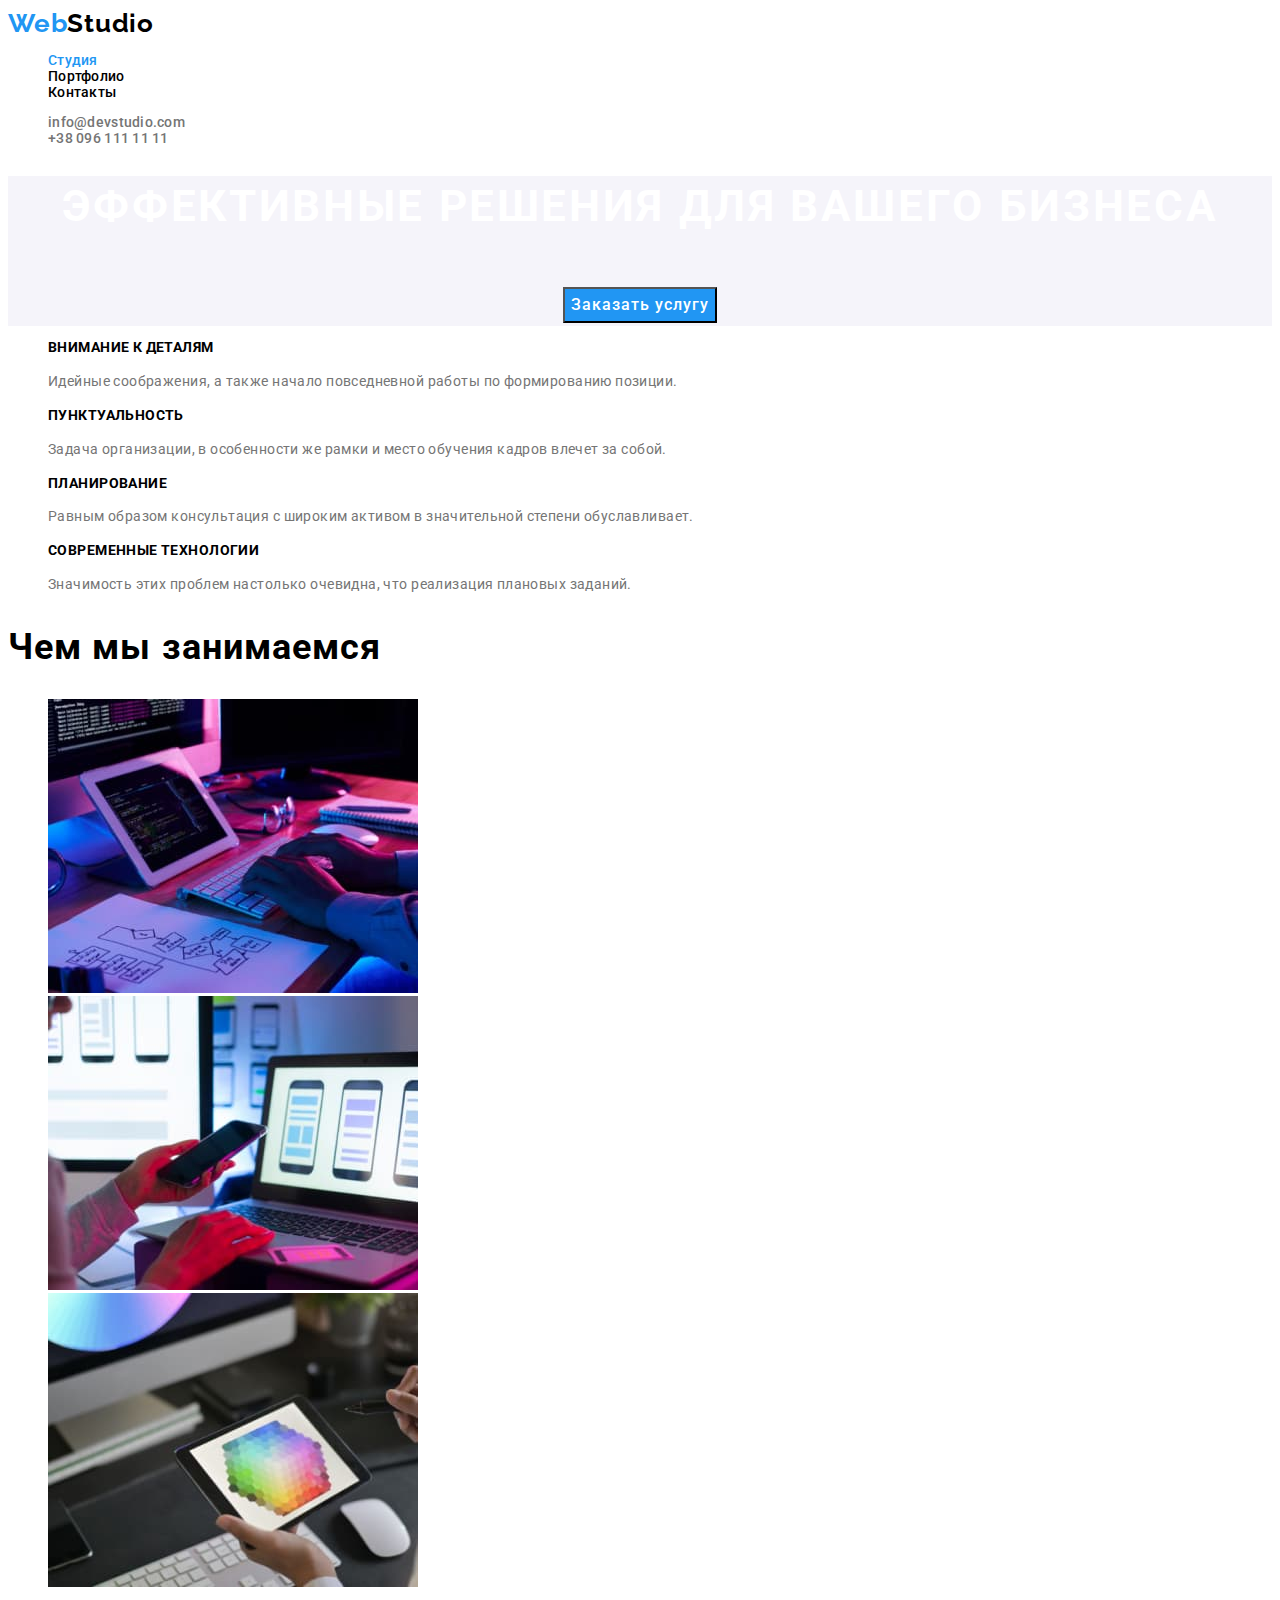
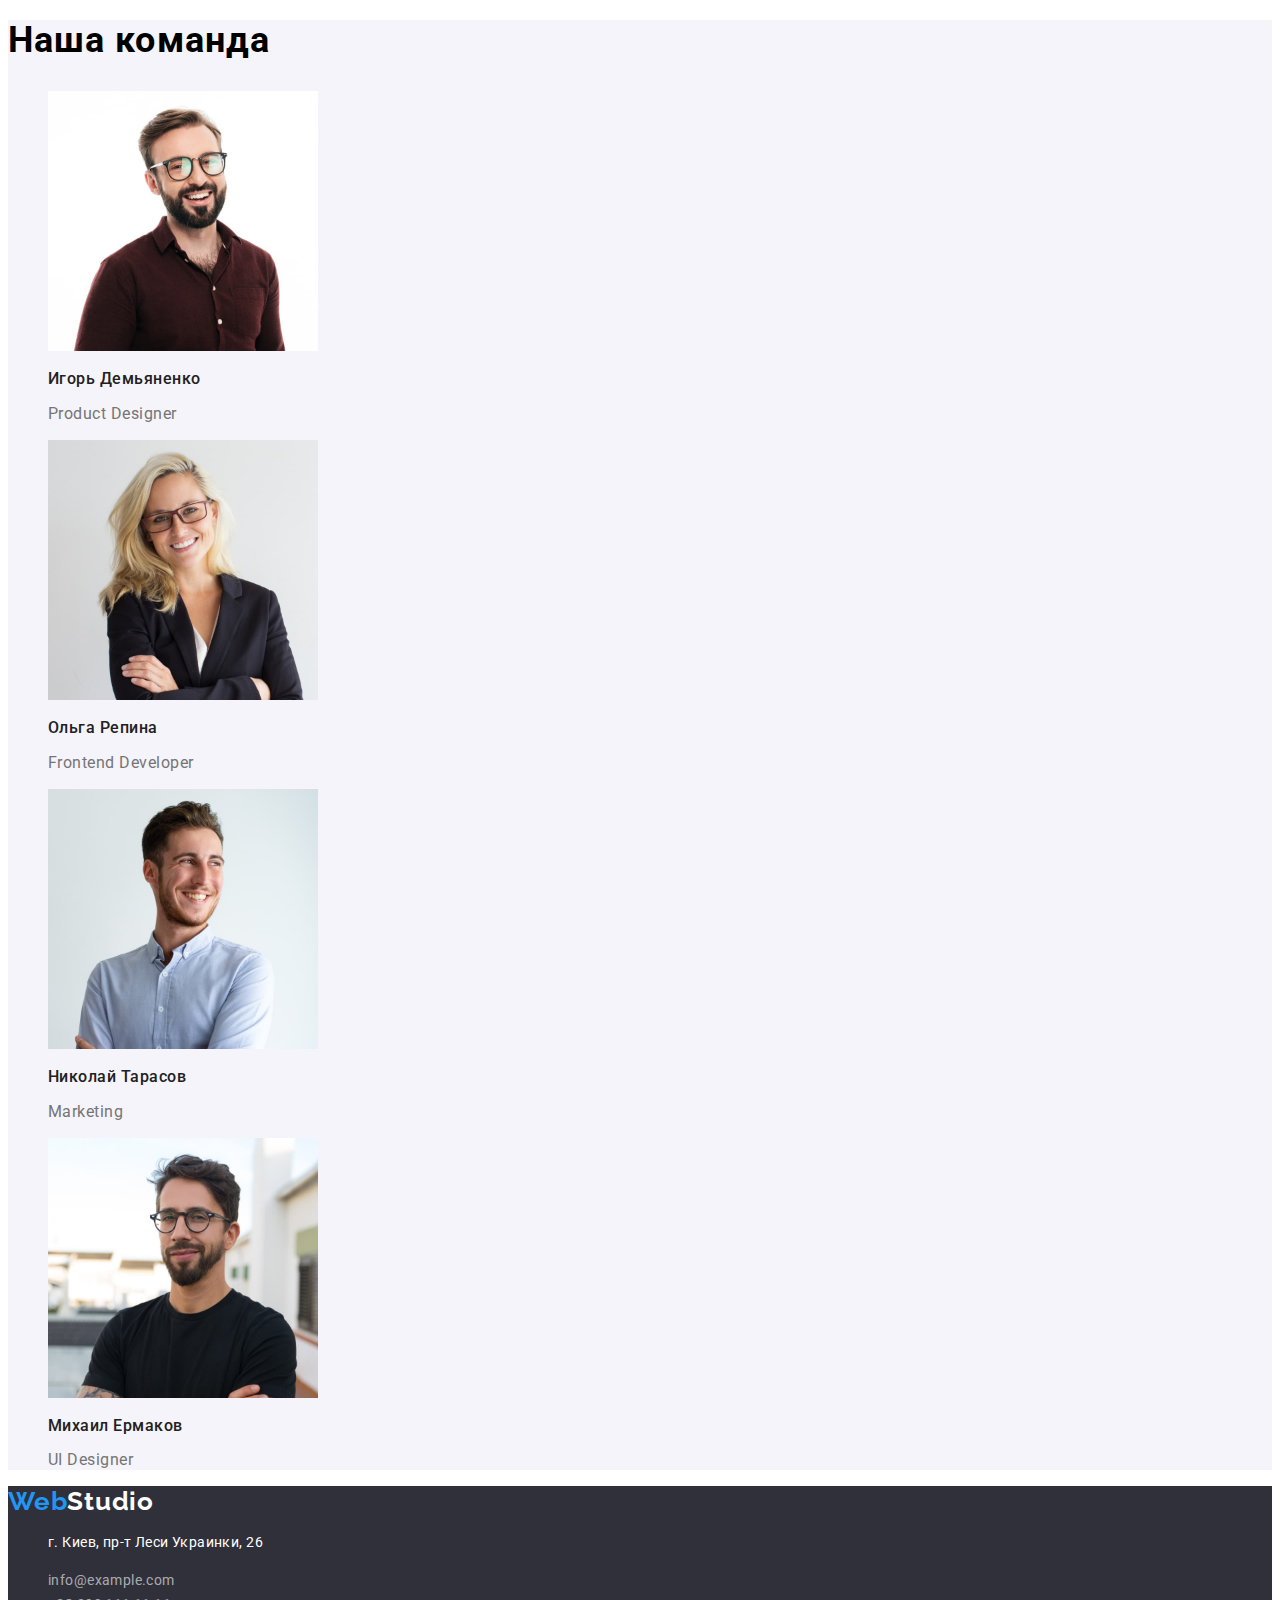
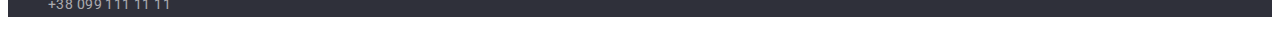
<file: index.html>
<!DOCTYPE html>
<html lang="en">
  <head>
    <meta charset="UTF-8" />
    <meta http-equiv="X-UA-Compatible" content="IE=edge" />
    <meta name="viewport" content="width=device-width, initial-scale=1.0" />
    <title>Document</title>
    <link rel="preconnect" href="https://fonts.gstatic.com" />
    <link
      href="https://fonts.googleapis.com/css2?family=Raleway:wght@700&family=Roboto:wght@400;500;700;900&display=swap"
      rel="stylesheet"
    />
    <link rel="stylesheet" href="./css/style.css" />
  </head>
  <body>
    <!--HEADER-->
    <header class="page-header">
      <nav>
        <a href="./" class="page-logo">
          <span class="first-half-logo">Web</span><span>Studio</span>
        </a>

        <ul class="site-nav">
          <li>
            <a href="./" class="nav-link link-current">Студия</a>
          </li>
          <li>
            <a href="./portfolio.html" class="nav-link">Портфолио</a>
          </li>
          <li>
            <a href="./" class="nav-link"> Контакты</a>
          </li>
        </ul>

        <ul class="contact-nav">
          <li>
            <a href="mailto:info@devstudio.com" class="nav-link">info@devstudio.com</a>
          </li>
          <li>
            <a href="tel:+380961111111" class="nav-link">+38 096 111 11 11</a>
          </li>
        </ul>
      </nav>
    </header>

    <main>
      <!--HERO-->
      <section class="hero">
        <h1 class="hero-title">Эффективные решения для вашего бизнеса</h1>
        <button type="button" class="button-primary">Заказать услугу</button>
      </section>

      <!--ABOUT-->
      <section>
        <h2 hidden>О нас</h2>
        <ul>
          <li>
            <h3 class="about-title">Внимание к деталям</h3>
            <p>Идейные соображения, а также начало повседневной работы по формированию позиции.</p>
          </li>
          <li>
            <h3 class="about-title">Пунктуальность</h3>
            <p>
              Задача организации, в особенности же рамки и место обучения кадров влечет за собой.
            </p>
          </li>
          <li>
            <h3 class="about-title">Планирование</h3>
            <p>
              Равным образом консультация с широким активом в значительной степени обуславливает.
            </p>
          </li>
          <li>
            <h3 class="about-title">Современные технологии</h3>
            <p>Значимость этих проблем настолько очевидна, что реализация плановых заданий.</p>
          </li>
        </ul>
      </section>

      <section>
        <h2>Чем мы занимаемся</h2>
        <ul>
          <li>
            <img
              src="./images/about/tablet-on-the-table.jpg"
              alt="работающий планшет на столе"
              width="370"
            />
          </li>
          <li>
            <img
              src="./images/about/work-on-the-laptop-and-phone.jpg"
              alt="работа на ноутбуке и телефоне"
              width="370"
            />
          </li>
          <li>
            <img
              src="./images/about/colors-on-the-tablet.jpg"
              alt="цветная палитра на планшете"
              width="370"
            />
          </li>
        </ul>
      </section>

      <!--TEAM-->
      <section class="team-section">
        <h2>Наша команда</h2>
        <ul>
          <li>
            <img src="./images/team/ihor.jpg" alt="Игорь Демьяненко" width="270" />
            <h3 class="name">Игорь Демьяненко</h3>
            <p lang="en" class="manager-desc">Product Designer</p>
          </li>
          <li>
            <img src="./images/team/olha.jpg" alt="Ольга Репина" width="270" />
            <h3 class="name">Ольга Репина</h3>
            <p lang="en" class="manager-desc">Frontend Developer</p>
          </li>
          <li>
            <img src="./images/team/nikolay.jpg" alt="Николай Тарасов" width="270" />
            <h3 class="name">Николай Тарасов</h3>
            <p lang="en" class="manager-desc">Marketing</p>
          </li>
          <li>
            <img src="./images/team/michael.jpg" alt="Михаил Ермаков" width="270" />
            <h3 class="name">Михаил Ермаков</h3>
            <p lang="en" class="manager-desc">UI Designer</p>
          </li>
        </ul>
      </section>
    </main>

    <!--FOOTER-->
    <footer class="footer-page">
      <a href="./" class="page-logo">
        <span class="first-half-logo">Web</span><span class="second-half-logo">Studio</span>
      </a>

      <address class="footer-adress">
        <ul class="">
          <li class="">
            <a
              href="https://goo.gl/maps/CdUpNPRb44qNXqT29"
              target="_blank"
              rel="noopener noreferrer"
            >
              <p class="adress">г. Киев, пр-т Леси Украинки, 26</p>
            </a>
          </li>
          <li class="footer-contact">
            <a href="mailto:info@example.com">info@example.com</a>
          </li>
          <li class="footer-contact"><a href="tel:+380991111111">+38 099 111 11 11</a></li>
        </ul>
      </address>
    </footer>
  </body>
</html>
</file>
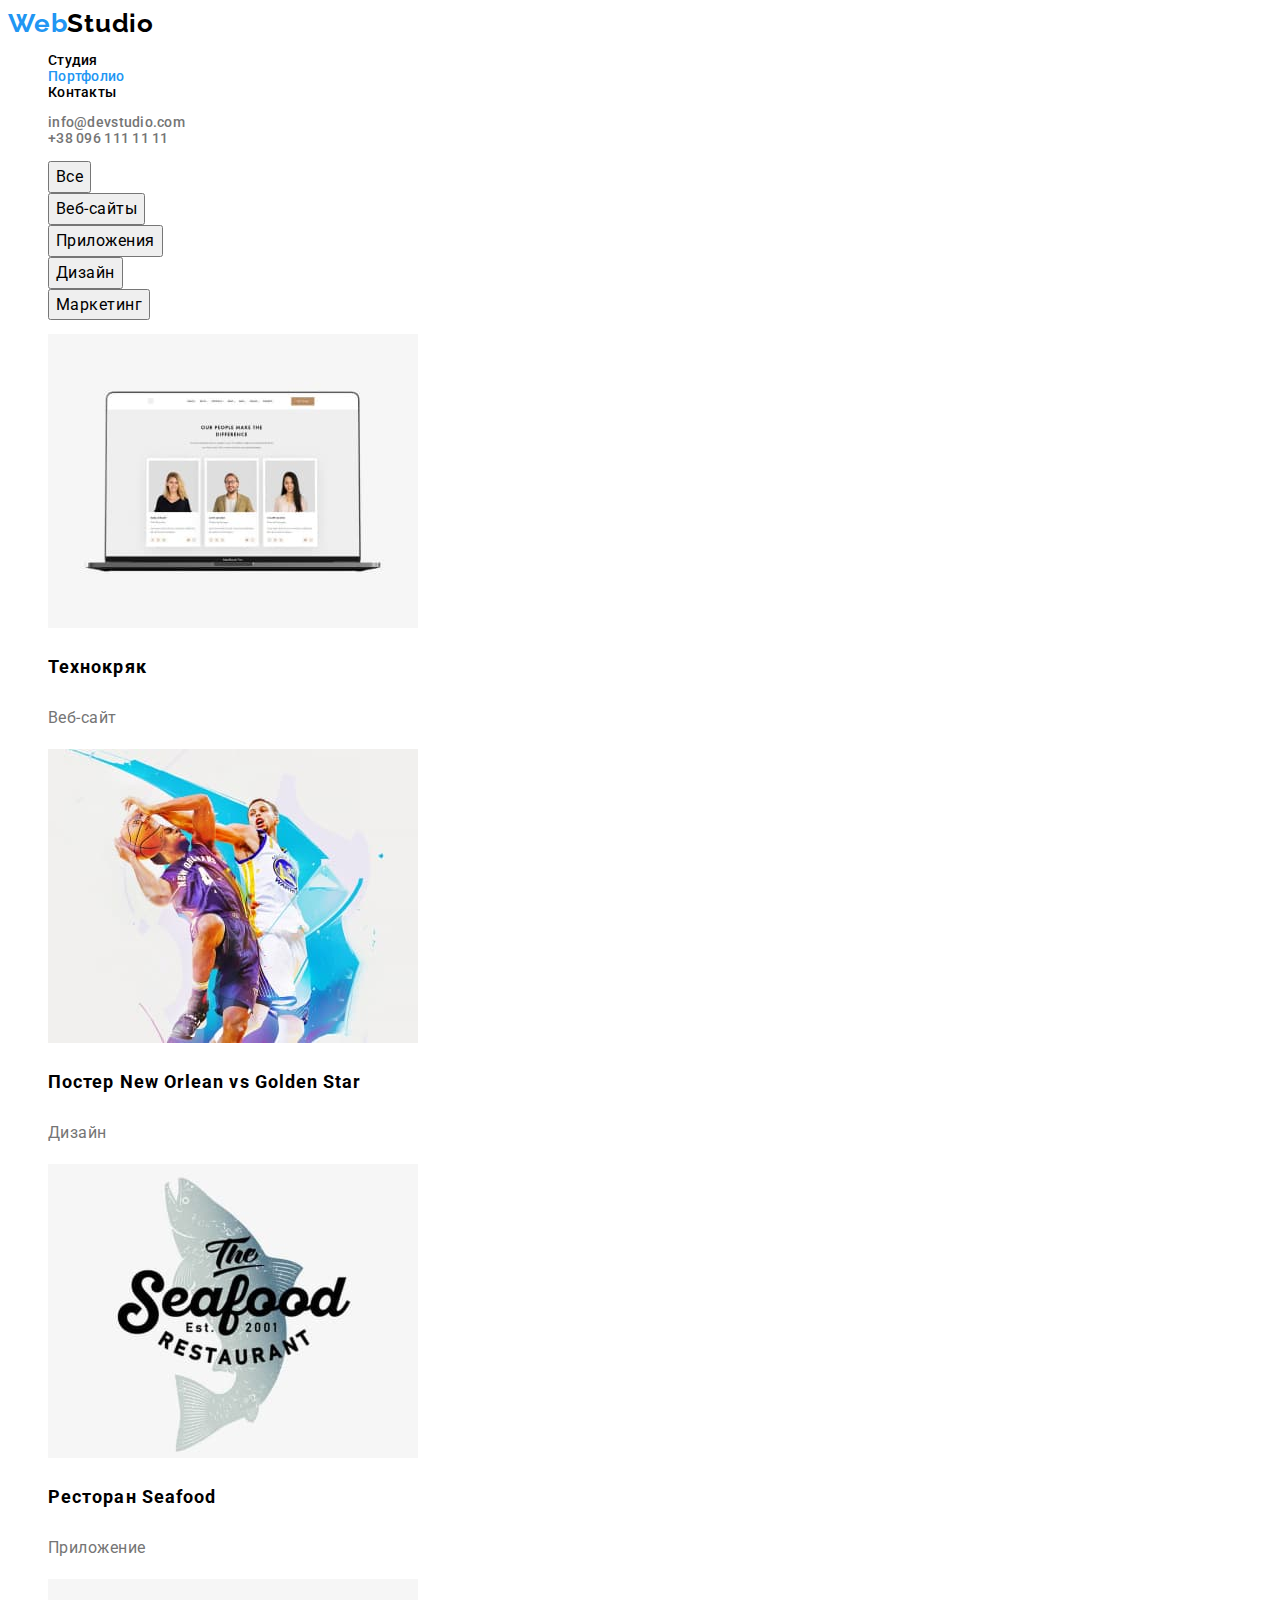
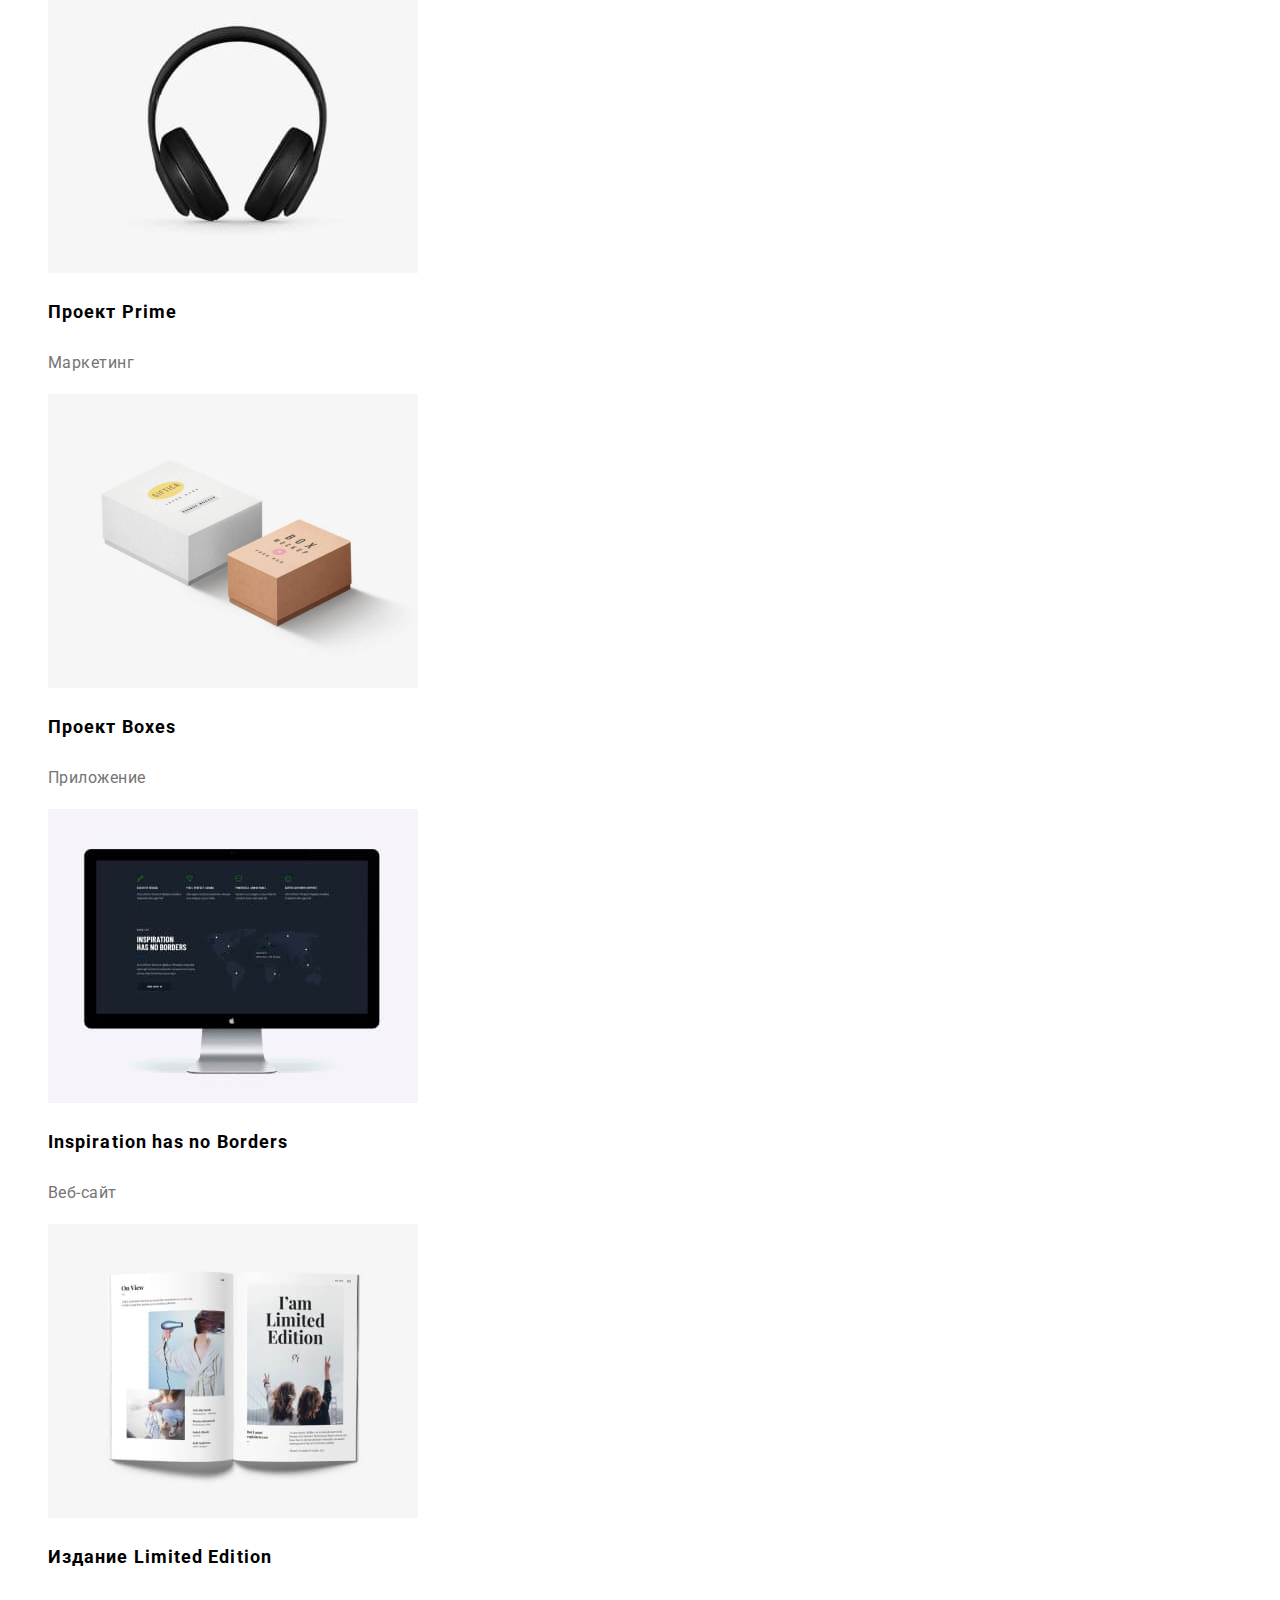
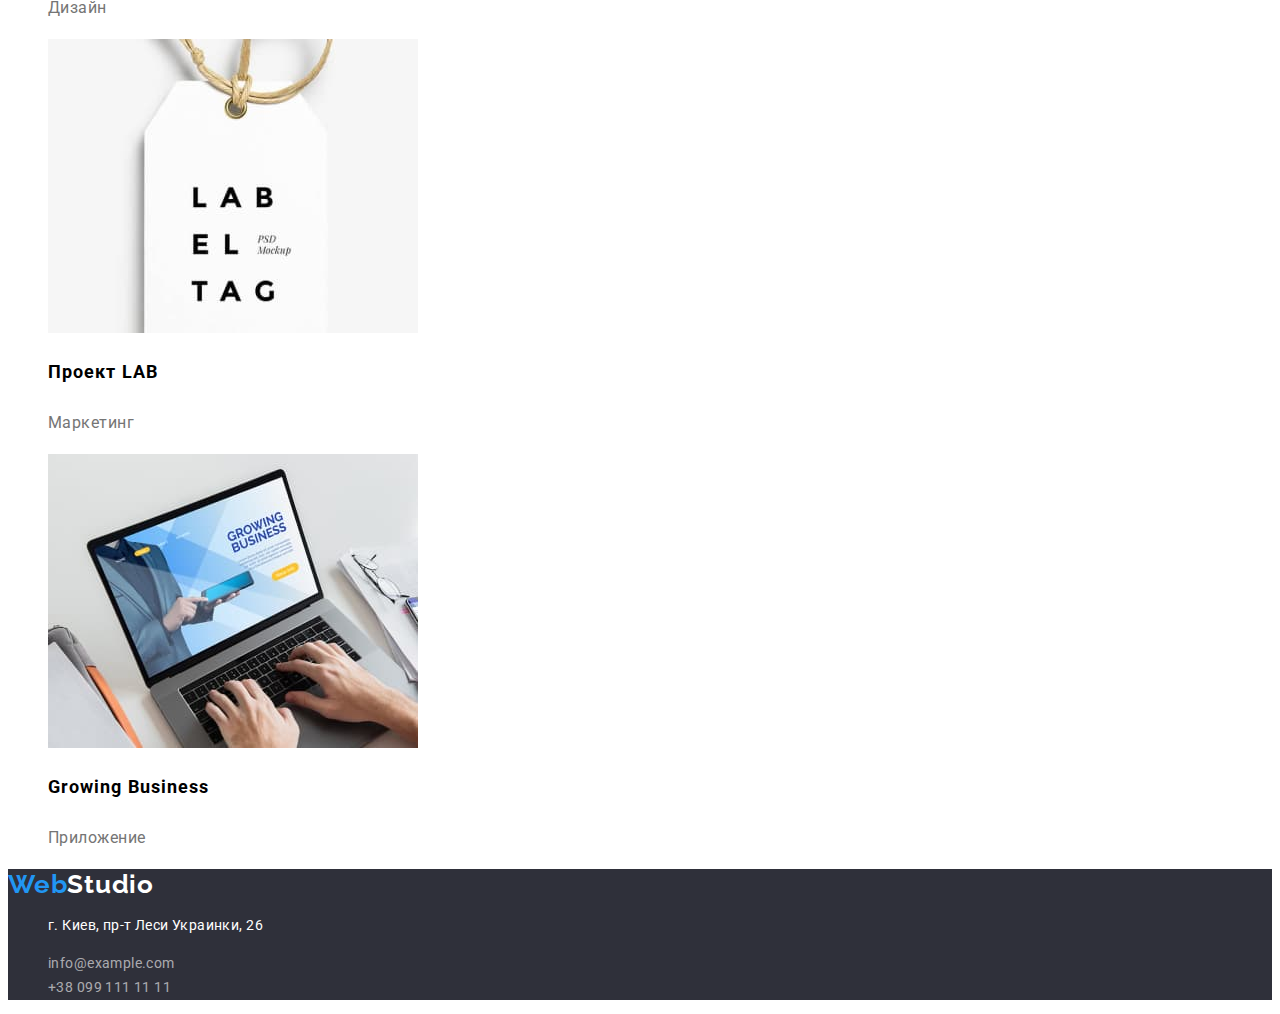
<file: portfolio.html>
<!DOCTYPE html>
<html lang="en">
  <head>
    <meta charset="UTF-8" />
    <meta http-equiv="X-UA-Compatible" content="IE=edge" />
    <meta name="viewport" content="width=device-width, initial-scale=1.0" />
    <title>Document</title>
    <link rel="preconnect" href="https://fonts.gstatic.com" />
    <link
      href="https://fonts.googleapis.com/css2?family=Raleway:wght@700&family=Roboto:wght@400;500;700;900&display=swap"
      rel="stylesheet"
    />
    <link rel="stylesheet" href="./css/style.css" />
  </head>
  <body>
    <!--HEADER-->
    <header class="page-header">
      <nav>
        <a href="./" class="page-logo">
          <span class="first-half-logo">Web</span><span>Studio</span>
        </a>

        <ul class="site-nav">
          <li>
            <a href="./" class="nav-link">Студия</a>
          </li>
          <li>
            <a href="./portfolio.html" class="nav-link link-current">Портфолио</a>
          </li>
          <li>
            <a href="./" class="nav-link"> Контакты</a>
          </li>
        </ul>

        <ul class="contact-nav">
          <li>
            <a href="mailto:info@devstudio.com" class="nav-link">info@devstudio.com</a>
          </li>
          <li>
            <a href="tel:+380961111111" class="nav-link">+38 096 111 11 11</a>
          </li>
        </ul>
      </nav>
    </header>

    <main>
      <section class="portfolio-page">
        <ul class="portfolio-nav">
          <li>
            <a href=""> <button type="button" class="portfolio-button">Все</button></a>
          </li>
          <li>
            <a href=""> <button type="button" class="portfolio-button">Веб-сайты</button></a>
          </li>
          <li>
            <a href=""> <button type="button" class="portfolio-button">Приложения</button></a>
          </li>
          <li>
            <a href=""> <button type="button" class="portfolio-button">Дизайн</button></a>
          </li>
          <li>
            <a href=""> <button type="button" class="portfolio-button">Маркетинг</button></a>
          </li>
        </ul>
        <ul class="portfolio-works">
          <li>
            <a href="./">
              <img src="./images/portfolio/laptop.jpg" alt="laptop on the table" />
              <h3 class="title-case">Технокряк</h3>
              <p class="case-description">Веб-сайт</p>
            </a>
          </li>
          <li>
            <a href="./">
              <img src="./images/portfolio/basketball.jpg" alt="two players in basketball" />
              <h3 class="title-case">Постер New Orlean vs Golden Star</h3>
              <p class="case-description">Дизайн</p>
            </a>
          </li>
          <li>
            <a href="./">
              <img src="./images/portfolio/seafood.jpg" alt="logo of seafood" />
              <h3 class="title-case">Ресторан Seafood</h3>
              <p class="case-description">Приложение</p>
            </a>
          </li>
          <li>
            <a href="./">
              <img src="./images/portfolio/headphones.jpg" alt="headphones" />
              <h3 class="title-case">Проект Prime</h3>
              <p class="case-description">Маркетинг</p>
            </a>
          </li>
          <li>
            <a href="./">
              <img src="./images/portfolio/boxes.jpg" alt="two boxes" />
              <h3 class="title-case">Проект Boxes</h3>
              <p class="case-description">Приложение</p>
            </a>
          </li>
          <li>
            <a href="./">
              <img src="./images/portfolio/mac.jpg" alt="mac computer on the table" />
              <h3 class="title-case">Inspiration has no Borders</h3>
              <p class="case-description">Веб-сайт</p>
            </a>
          </li>
          <li>
            <a href="./">
              <img src="./images/portfolio/magazine.jpg" alt="opened magazine" />
              <h3 class="title-case">Издание Limited Edition</h3>
              <p class="case-description">Дизайн</p>
            </a>
          </li>
          <li>
            <a href="./">
              <img src="./images/portfolio/label.jpg" alt="paper label with rope" />
              <h3 class="title-case">Проект LAB</h3>
              <p class="case-description">Маркетинг</p>
            </a>
          </li>
          <li>
            <a href="./">
              <img src="./images/portfolio/laptop-working.jpg" alt="working on the laptop" />
              <h3 class="title-case">Growing Business</h3>
              <p class="case-description">Приложение</p>
            </a>
          </li>
        </ul>
      </section>
    </main>

    <!--FOOTER-->
    <footer class="footer-page">
      <a href="./" class="page-logo">
        <span class="first-half-logo">Web</span><span class="second-half-logo">Studio</span>
      </a>

      <address class="footer-adress">
        <ul class="">
          <li class="">
            <a
              href="https://goo.gl/maps/CdUpNPRb44qNXqT29"
              target="_blank"
              rel="noopener noreferrer"
            >
              <p class="adress">г. Киев, пр-т Леси Украинки, 26</p>
            </a>
          </li>
          <li class="footer-contact">
            <a href="mailto:info@example.com">info@example.com</a>
          </li>
          <li class="footer-contact"><a href="tel:+380991111111">+38 099 111 11 11</a></li>
        </ul>
      </address>
    </footer>
  </body>
</html>
</file>
<file: css/style.css>
/* цвет основного текста #757575 */
/* вторичный цвет текста #212121 */
/* белый #FFFFFF  */
/* акцент #2196F3 */
/* вторичный цвет фона #F5F4FA */

/* ОСНОВНЫЕ ЗНАЧЕНИЯ */

:root {
  --text-color: #757575;
  --secondary-color: #212121;
  --white-color: #ffffff;
  --accent-color: #2196f3;
  --secondary-background: #f5f4fa;
  --logo-font: 'Raleway', sans-serif;
  --button-color: #2196f3;
  --main-font: 'Roboto', sans-serif;
  --footer-backround: #2f303a;
}

body {
  font-family: 'Roboto', 'Arial', 'Helvetica', sans-serif;
  font-style: normal;
  font-weight: normal;
  font-size: 14px;
  color: var(--secondary-color)
  background-color: var(--white-color);
}

/* ЗНАЧЕНИЯ ХЭДЕРА */

.page-logo {
  height: 31px;
  font-family: Raleway;
  font-weight: bold;
  font-size: 26px;
  line-height: 1.2;
  letter-spacing: 0.03em;
}

.first-half-logo {
  color: #2196f3;
}

.second-half-logo {
  color: var(--white-color);
}

.site-nav,
.contact-nav {
  font-weight: 500;
  line-height: 1.14;
  letter-spacing: 0.02em;
}

.nav-link {
  font-weight: 500;
  line-height: 1.14;
  letter-spacing: 0.02em;
}

.nav-link:hover,
.nav-link:focus {
  color: var(--accent-color);
}

.contact-nav {
  font-weight: 500;
  font-size: 14px;
  line-height: 1.14;
  letter-spacing: 0.02em;
  color: var(--text-color);
}

.contact-nav:hover,
.contact-nav:focus {
  color: var(--accent-color);
}

/* ЗНАЧЕНИЯ КНОПОК */

.button-primary {
  font-family: inherit;
  color: var(--white-color);
  background-color: var(--accent-color);
  font-style: normal;
  font-weight: 500;
  font-size: 16px;
  line-height: 1.87;
  letter-spacing: 0.06em;
}

button {
    cursor: pointer;
}

.portfolio-button:hover,
.portfolio-button:focus {
  color: var(--white-color);
  background-color: var(--accent-color);
}

.portfolio-button {
  font-family: inherit;
  font-size: 16px;
  line-height: 1.62;
  letter-spacing: 0.03em;
}

/* ЗНАЧЕНИЯ ОСНОВНЫХ СЕКЦИЙ */

.hero {
  font-weight: bold;
  font-size: 44px;
  line-height: 1.36;
  text-align: center;
  letter-spacing: 0.06em;
  text-transform: uppercase;
  color: var(--white-color);
  background-color: var(--secondary-background);
}

.hero-title {
  font-size: 44px;
line-height: 60px;
}

.team-section {
  background-color: var(--secondary-background);
}

.name {
font-style: normal;
font-weight: 500;
font-size: 16px;
line-height: 1.18;
letter-spacing: 0.03em;
color: var(--secondary-color);
}

.manager-desc {
  font-size: 16px;
  line-height: 1.18;
  letter-spacing: 0.03em;
}

.title-case {
  font-weight: bold;
  font-size: 18px;
  line-height: 2;
  letter-spacing: 0.06em;
}

.case-description {
    font-size: 16px;
    line-height: 1.87;
}

/* ЗНАЧЕНИЯ ФУТЕРА */

.footer-page {
  color: var(--white-color);
  background-color: var(--footer-backround);
}

.footer-adress {
  font-style: normal;
  line-height: 1.71;
  letter-spacing: 0.03em;
}

.adress {
  color: var(--white-color);
}

.footer-contact {
  color: rgba(255, 255, 255, 0.6);
}

.footer-contact:hover,
.footer-contact:focus {
  color: var(--accent-color);
}

/* ЗНАЧЕНИЯ ЭЛЕМЕНТОВ */

.link-current {
  color: var(--accent-color);
}

h2 {
  font-weight: bold;
  font-size: 36px;
  line-height: 1.16;
  letter-spacing: 0.03em;
}

h3.about-title {
  font-weight: bold;
  font-size: 14px;
  line-height: 1.14;
  letter-spacing: 0.03em;
  text-transform: uppercase;
}

a {
  text-decoration: none;
    color: inherit;
}

p {
  line-height: 1.71;
  letter-spacing: 0.03em;
  color: var(--text-color);
}

li {
  list-style-type: none;
}
</file>
